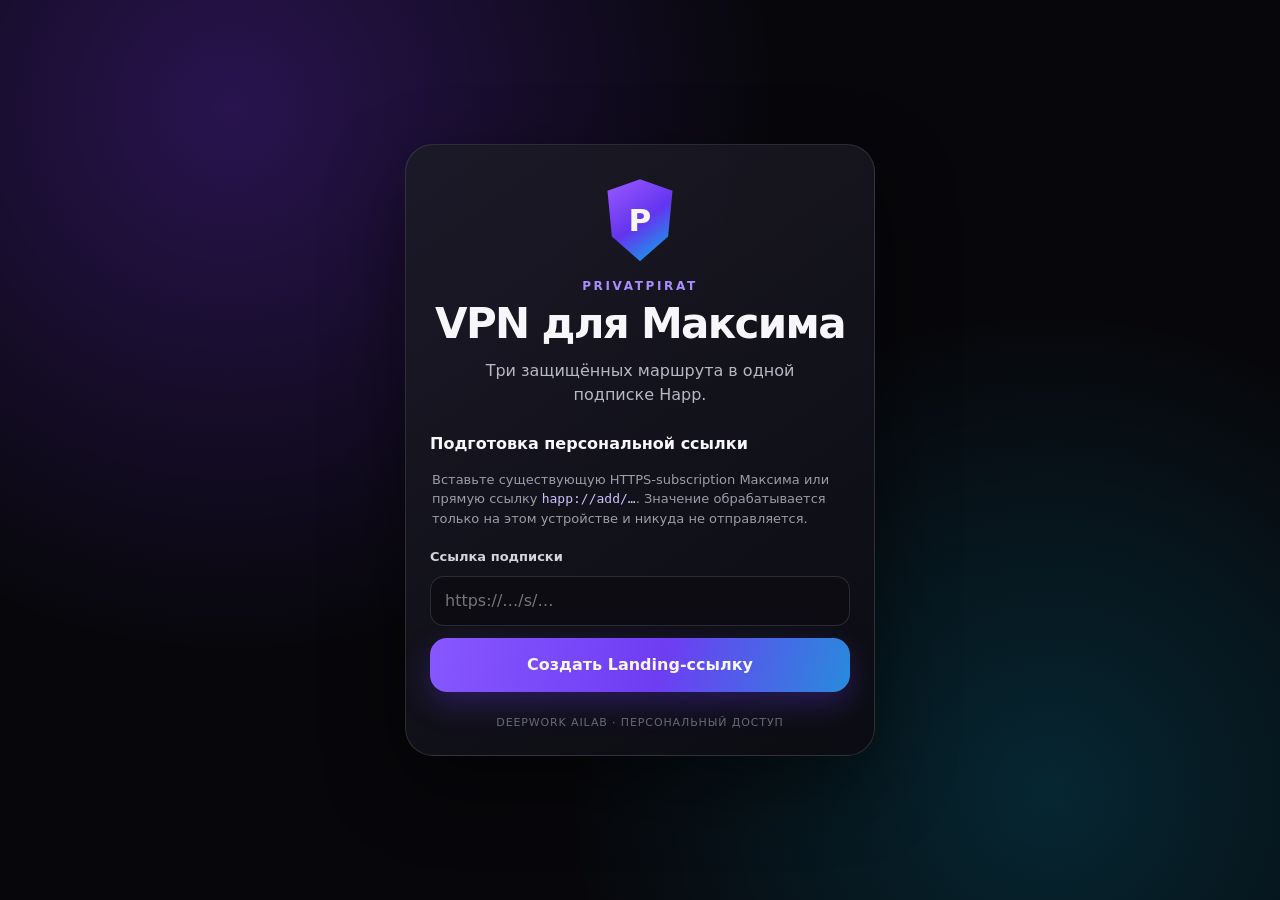
<file: index.html>
<!doctype html>
<html lang="ru">
<head>
  <meta charset="utf-8">
  <meta name="viewport" content="width=device-width,initial-scale=1,viewport-fit=cover">
  <meta name="color-scheme" content="dark">
  <meta name="referrer" content="no-referrer">
  <meta name="robots" content="noindex,nofollow,noarchive">
  <meta http-equiv="Content-Security-Policy" content="default-src 'none'; style-src 'self'; script-src 'self'; connect-src 'none'; img-src 'none'; font-src 'none'; base-uri 'none'; form-action 'none'; frame-ancestors 'none'">
  <title>Максим — PrivatPirat</title>
  <link rel="stylesheet" href="styles.css">
  <script src="app.js" defer></script>
</head>
<body>
  <main class="shell">
    <section class="card" aria-labelledby="title">
      <div class="mark" aria-hidden="true">
        <span class="mark-core">P</span>
      </div>

      <p class="eyebrow">PRIVATPIRAT</p>
      <h1 id="title">VPN для Максима</h1>
      <p class="lead">Три защищённых маршрута в одной подписке Happ.</p>

      <div id="ready" class="panel" hidden>
        <div class="status"><span class="dot"></span> Ссылка проверена</div>
        <a id="open-happ" class="button button-primary" href="#">Открыть в Happ</a>
        <a class="button button-secondary" href="https://www.happ.su/main/" rel="noreferrer">Установить Happ</a>
        <p class="hint">Если Happ уже установлен, нажмите первую кнопку и подтвердите добавление подписки.</p>
      </div>

      <div id="setup" class="panel" hidden>
        <p class="setup-title">Подготовка персональной ссылки</p>
        <p class="hint">Вставьте существующую HTTPS-subscription Максима или прямую ссылку <code>happ://add/…</code>. Значение обрабатывается только на этом устройстве и никуда не отправляется.</p>
        <label for="subscription">Ссылка подписки</label>
        <input id="subscription" type="password" inputmode="url" autocomplete="off" autocapitalize="off" spellcheck="false" placeholder="https://…/s/…">
        <button id="generate" class="button button-primary" type="button">Создать Landing-ссылку</button>
        <div id="generated-wrap" hidden>
          <label for="generated">Готовая ссылка для Максима</label>
          <textarea id="generated" rows="4" readonly></textarea>
          <button id="copy" class="button button-secondary" type="button">Скопировать ссылку</button>
          <a id="test-link" class="text-link" href="#">Перейти к кнопке «Открыть в Happ»</a>
          <p class="hint warning">Не добавляйте длинную Landing-ссылку в Happ вручную. Сначала откройте её в браузере, затем нажмите кнопку «Открыть в Happ».</p>
        </div>
      </div>

      <div id="error" class="error" role="alert" hidden></div>
      <p class="foot">DeepWork AILab · персональный доступ</p>
    </section>
  </main>
</body>
</html>
</file>
<file: styles.css>
:root {
  color: #f7f7fb;
  background: #07070b;
  font-family: Inter, ui-sans-serif, system-ui, -apple-system, BlinkMacSystemFont, "Segoe UI", sans-serif;
  font-synthesis: none;
}

* { box-sizing: border-box; }

[hidden] { display: none !important; }

html, body { min-height: 100%; }

body {
  margin: 0;
  background:
    radial-gradient(circle at 18% 12%, rgba(128, 52, 255, .28), transparent 34rem),
    radial-gradient(circle at 82% 88%, rgba(0, 203, 255, .16), transparent 30rem),
    #07070b;
}

.shell {
  min-height: 100svh;
  display: grid;
  place-items: center;
  padding: max(24px, env(safe-area-inset-top)) 18px max(24px, env(safe-area-inset-bottom));
}

.card {
  width: min(100%, 470px);
  padding: 34px 24px 26px;
  border: 1px solid rgba(255, 255, 255, .12);
  border-radius: 28px;
  background: linear-gradient(145deg, rgba(28, 27, 39, .94), rgba(12, 12, 18, .94));
  box-shadow: 0 28px 80px rgba(0, 0, 0, .48);
  backdrop-filter: blur(20px);
}

.mark {
  width: 74px;
  height: 82px;
  display: grid;
  place-items: center;
  margin: 0 auto 18px;
  border-radius: 24px 24px 30px 30px;
  background: linear-gradient(145deg, #9d5cff, #6434ef 52%, #00bde7);
  clip-path: polygon(50% 0, 94% 14%, 88% 70%, 50% 100%, 12% 70%, 6% 14%);
  filter: drop-shadow(0 14px 24px rgba(113, 61, 238, .36));
}

.mark-core {
  font-size: 31px;
  font-weight: 900;
  letter-spacing: -.06em;
  transform: translateX(-1px);
}

.eyebrow {
  margin: 0 0 8px;
  color: #a98dff;
  font-size: 12px;
  font-weight: 800;
  letter-spacing: .22em;
  text-align: center;
}

h1 {
  margin: 0;
  font-size: clamp(30px, 8vw, 42px);
  line-height: 1.08;
  letter-spacing: -.04em;
  text-align: center;
}

.lead {
  margin: 12px auto 26px;
  max-width: 330px;
  color: #b8b8c6;
  font-size: 16px;
  line-height: 1.55;
  text-align: center;
}

.panel { display: grid; gap: 12px; }

.status {
  width: fit-content;
  margin: 0 auto 4px;
  padding: 7px 11px;
  border: 1px solid rgba(91, 239, 171, .2);
  border-radius: 99px;
  background: rgba(53, 178, 120, .08);
  color: #8df2bc;
  font-size: 13px;
  font-weight: 700;
}

.dot {
  display: inline-block;
  width: 7px;
  height: 7px;
  margin-right: 6px;
  border-radius: 50%;
  background: #64e6a4;
  box-shadow: 0 0 12px #64e6a4;
}

.button {
  min-height: 54px;
  display: grid;
  place-items: center;
  width: 100%;
  padding: 14px 18px;
  border: 0;
  border-radius: 17px;
  color: inherit;
  font: inherit;
  font-weight: 800;
  text-align: center;
  text-decoration: none;
  cursor: pointer;
  transition: transform .16s ease, filter .16s ease;
}

.button:active { transform: scale(.985); }
.button:focus-visible, input:focus-visible, textarea:focus-visible, .text-link:focus-visible { outline: 3px solid #9c7cff; outline-offset: 3px; }

.button-primary {
  background: linear-gradient(105deg, #8757ff, #6e3df3 55%, #288bdc);
  box-shadow: 0 12px 30px rgba(101, 56, 236, .3);
}

.button-secondary {
  border: 1px solid rgba(255, 255, 255, .13);
  background: rgba(255, 255, 255, .06);
}

.hint {
  margin: 5px 2px 4px;
  color: #9c9caa;
  font-size: 13px;
  line-height: 1.48;
}

.setup-title { margin: 0; font-weight: 800; }

label {
  margin-top: 5px;
  color: #d4d4dd;
  font-size: 13px;
  font-weight: 700;
}

input, textarea {
  width: 100%;
  border: 1px solid rgba(255, 255, 255, .13);
  border-radius: 14px;
  background: #0c0c12;
  color: #f7f7fb;
  font: inherit;
}

input { min-height: 50px; padding: 12px 14px; }
textarea { padding: 12px; resize: none; overflow-wrap: anywhere; }

#generated-wrap { display: grid; gap: 11px; margin-top: 6px; }

.text-link {
  padding: 7px;
  color: #bfaeff;
  font-weight: 750;
  text-align: center;
  text-underline-offset: 4px;
}

.error {
  margin-top: 12px;
  padding: 12px 14px;
  border: 1px solid rgba(255, 107, 130, .26);
  border-radius: 14px;
  background: rgba(180, 37, 66, .12);
  color: #ffabb9;
  font-size: 13px;
  line-height: 1.45;
}

.foot {
  margin: 24px 0 0;
  color: #686875;
  font-size: 11px;
  letter-spacing: .08em;
  text-align: center;
  text-transform: uppercase;
}

code { color: #cdbfff; }

@media (max-width: 380px) {
  .card { padding: 29px 18px 22px; border-radius: 23px; }
}

@media (prefers-reduced-motion: reduce) {
  .button { transition: none; }
}
</file>
